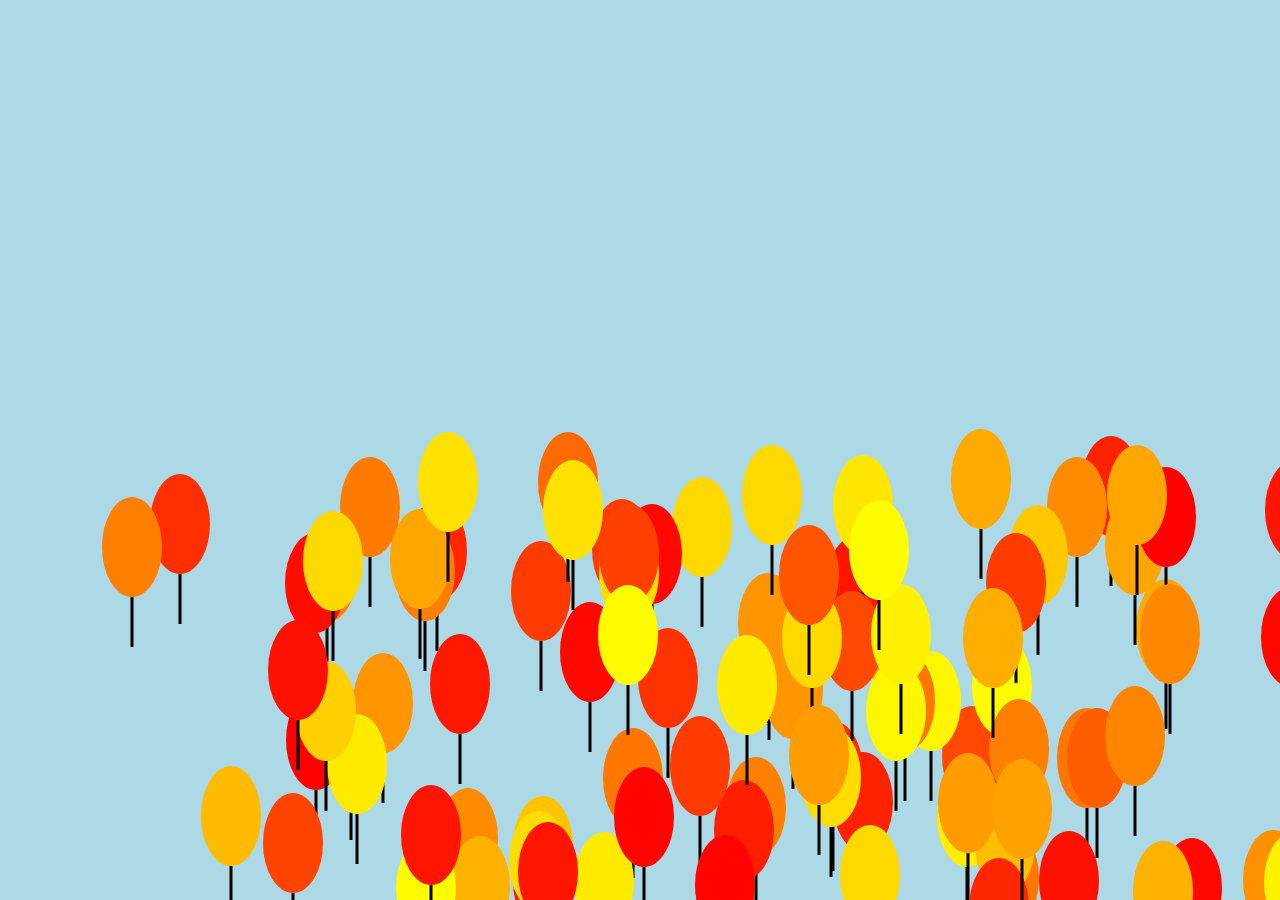
<file: index.html>
<html>

<head>
    <script src="exercises/8-objects/8-1.js" type="module"></script>
    <link rel="stylesheet" type="text/css" href="styles/index.css" />
</head>

<body>
    <canvas id="canvas"> </canvas>
    <!-- <input id="input1" /> -->
    <!-- <button id="draw">DRAW</button> -->
</body>

</html>
</file>
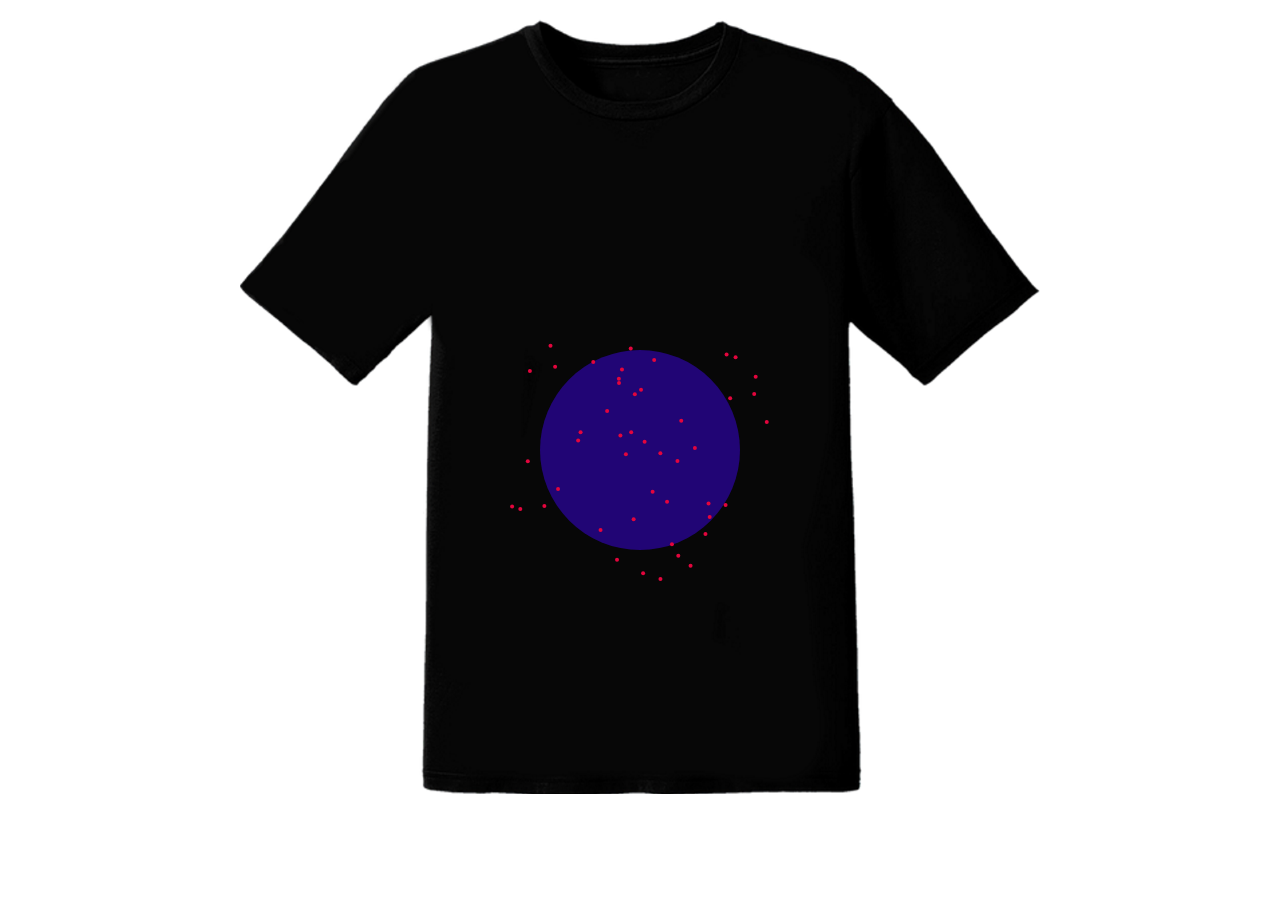
<file: dev1-tshirt-Rowanbiets-main/index.html>
<html>

<head>
    <script src="tshirt.js" type="module"></script>
    <link rel="stylesheet" type="text/css" href="styles/index.css" />
</head>

<body>
    <canvas id="canvas"> </canvas>
</body>

</html>
</file>
<file: styles/index.css>
body {
    text-align: center;
}

#canvas {
    width: 100%;
    height: 100%;
    margin: 0;
    padding: 0;
    position: absolute;
    top: 0;
    left: 0;
}

#dots {
    float: left;
}

button,
input {
    position: relative;
    float: left;
    font-size: large;
}
</file>
<file: dev1-tshirt-Rowanbiets-main/styles/index.css>
body {
    /* To align the T-shirt in the center of the screen */
    text-align: center;
    background-image: url("../images/tshirt.png");
    background-size: auto;
    background-repeat: no-repeat;
    background-position: center 0;
}

#canvas {
    width: 100%;
    height: 100%;
    margin: 0;
    padding: 0;
    position: absolute;
    top: 0;
    left: 0;
}
</file>
